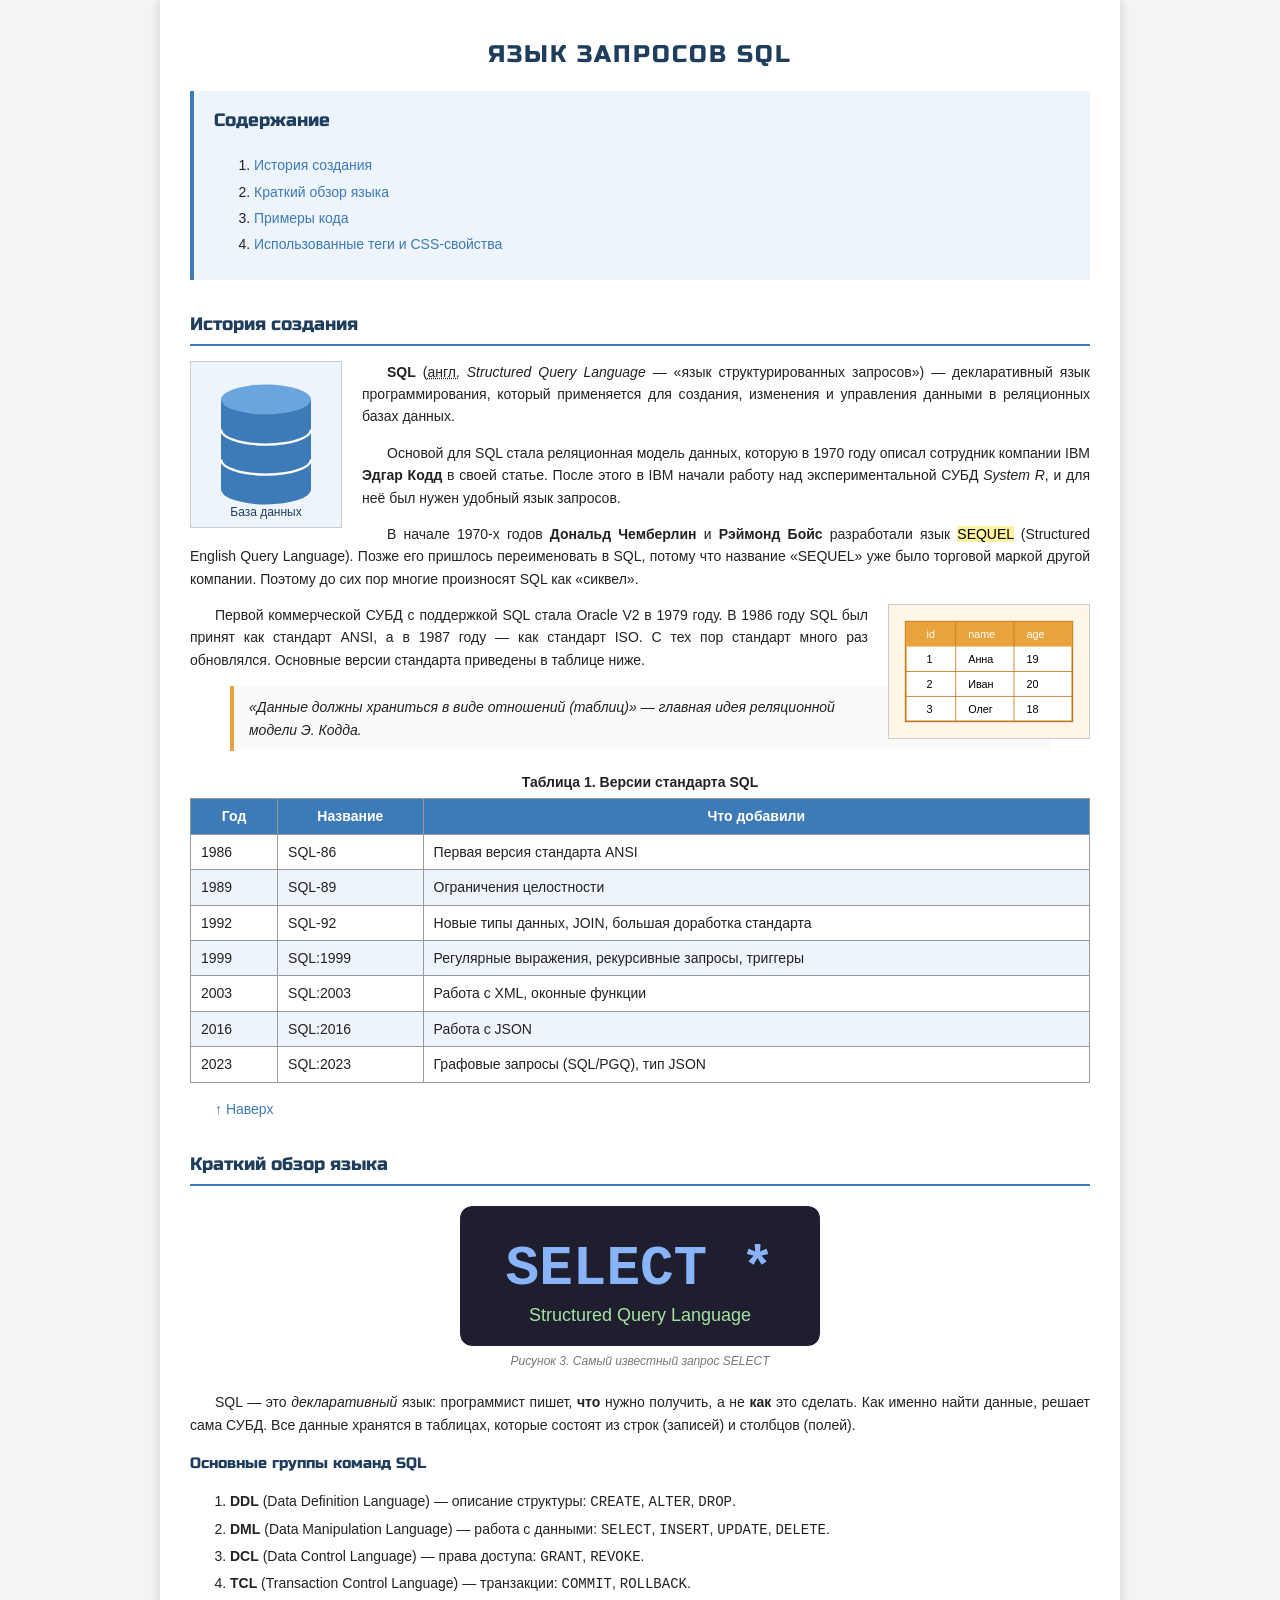
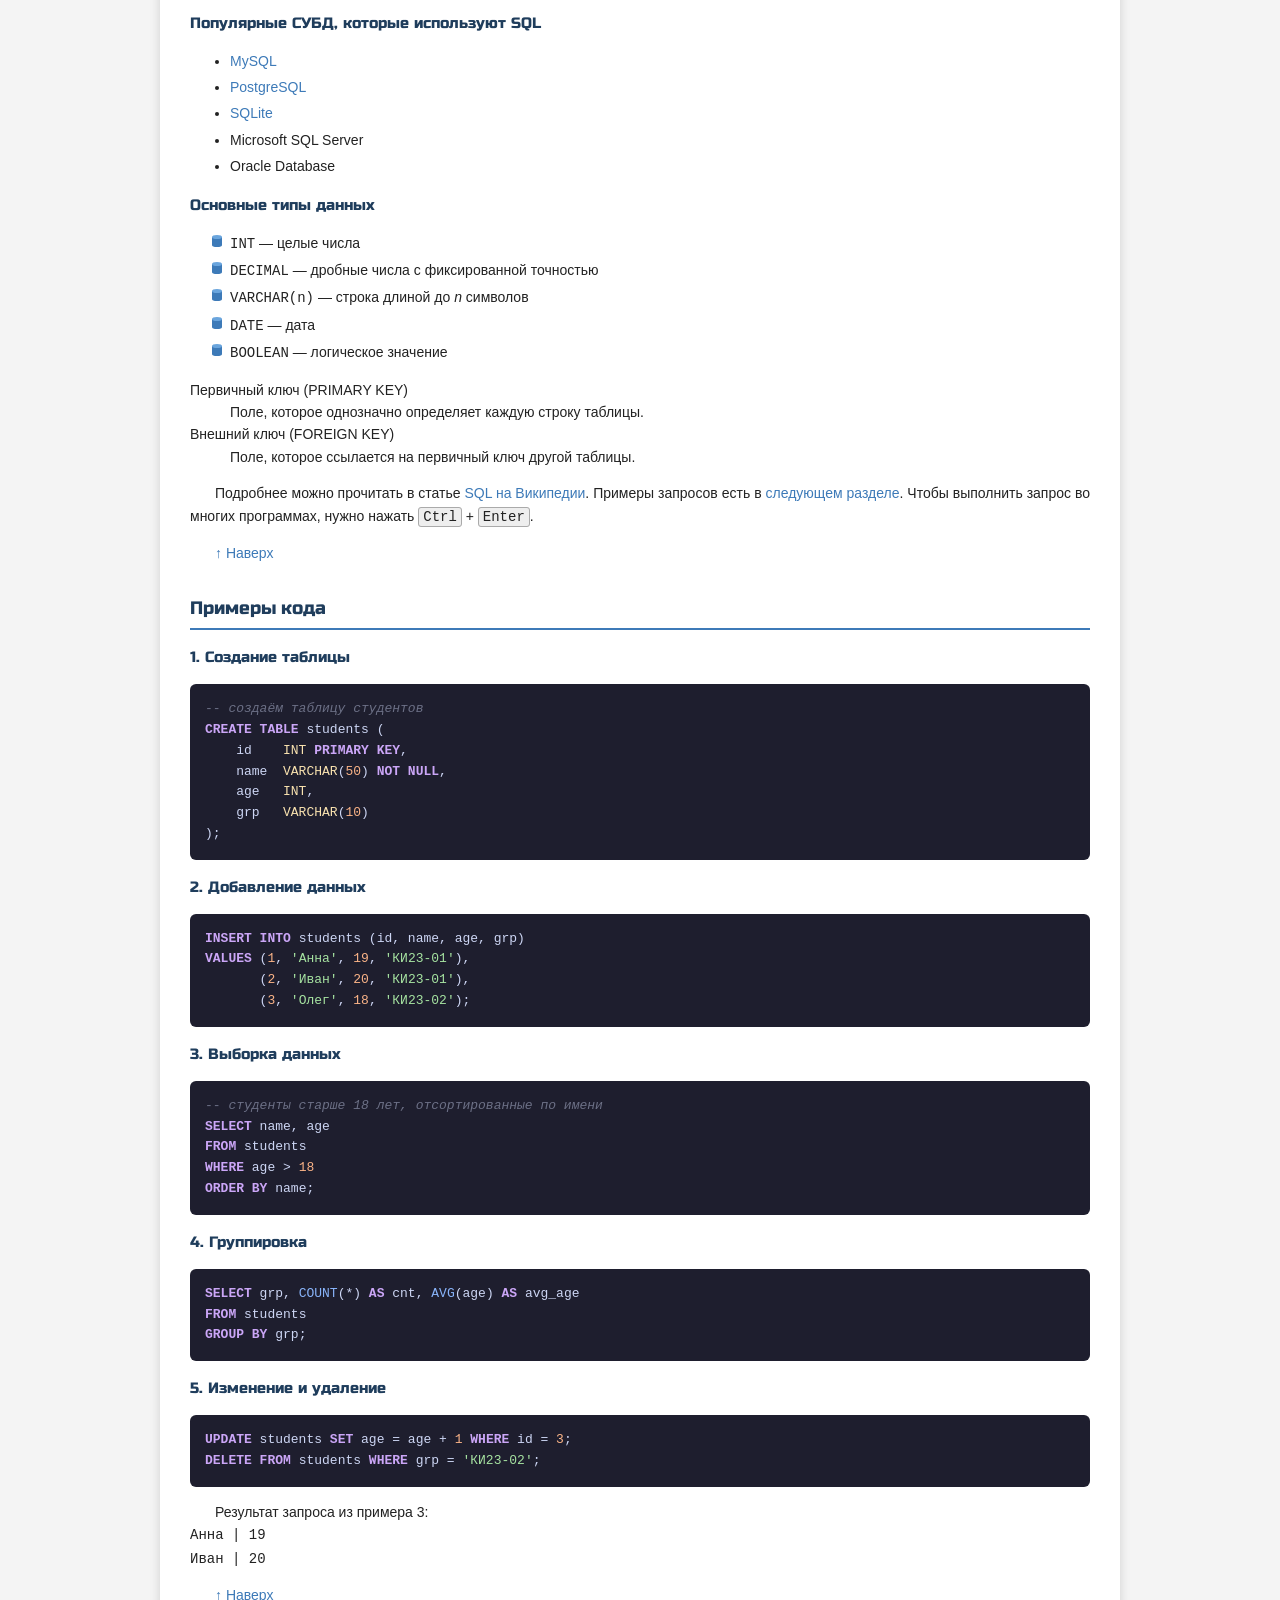
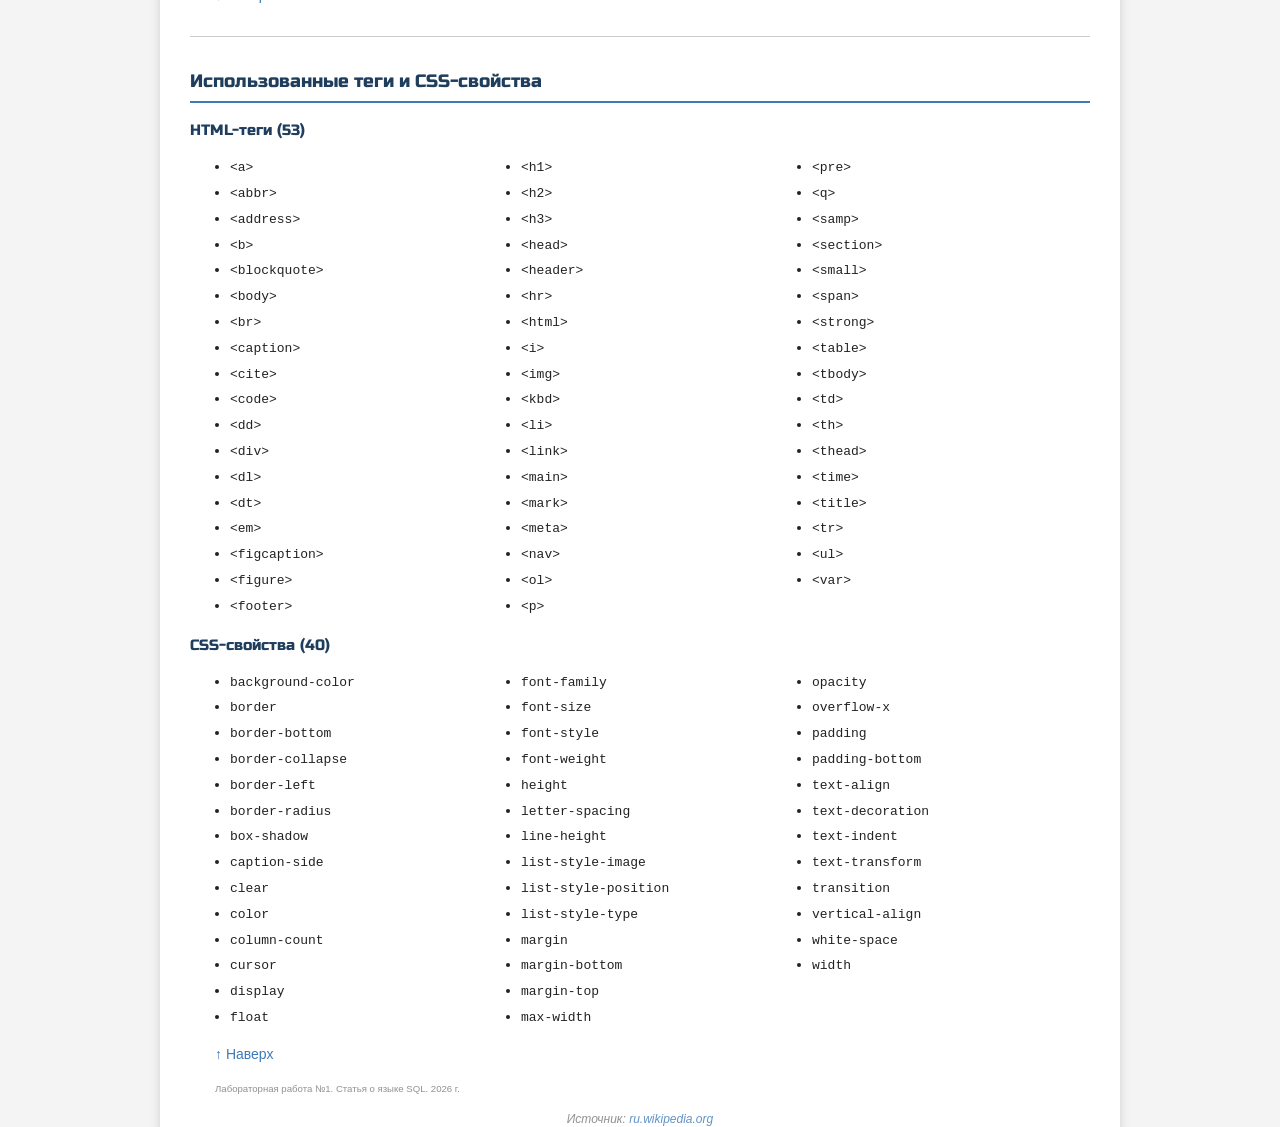
<file: Lab1/index.html>
<!DOCTYPE html>
<html lang="ru">
<head>
    <meta charset="UTF-8">
    <meta name="viewport" content="width=device-width, initial-scale=1.0">
    <title>Язык SQL</title>
    <link rel="stylesheet" href="css/normalize.css">
    <link rel="stylesheet" href="css/style.css">
</head>
<body>
<div class="wrapper">

    <header id="top">
        <h1>Язык запросов SQL</h1>
    </header>

    <nav>
        <h2>Содержание</h2>
        <ol>
            <li><a href="#history">История создания</a></li>
            <li><a href="#overview">Краткий обзор языка</a></li>
            <li><a href="#examples">Примеры кода</a></li>
            <li><a href="#used">Использованные теги и CSS-свойства</a></li>
        </ol>
    </nav>

    <main>
        <!-- Раздел 1 -->
        <section id="history">
            <h2>История создания</h2>

            <img class="img-left" src="img/database.svg" alt="База данных" width="150">

            <p>
                <strong>SQL</strong> (<abbr title="Structured Query Language">англ.</abbr>
                <em>Structured Query Language</em> — «язык структурированных запросов») —
                декларативный язык программирования, который применяется для создания,
                изменения и управления данными в реляционных базах данных.
            </p>
            <p>
                Основой для SQL стала реляционная модель данных, которую в
                <time datetime="1970">1970</time> году описал сотрудник компании IBM
                <b>Эдгар Кодд</b> в своей статье. После этого в IBM начали работу над
                экспериментальной СУБД <i>System R</i>, и для неё был нужен удобный язык запросов.
            </p>
            <p>
                В начале 1970-х годов <b>Дональд Чемберлин</b> и <b>Рэймонд Бойс</b> разработали
                язык <mark>SEQUEL</mark> (Structured English Query Language). Позже его пришлось
                переименовать в SQL, потому что название «SEQUEL» уже было торговой маркой
                другой компании. Поэтому до сих пор многие произносят SQL как «сиквел».
            </p>

            <img class="img-right" src="img/table.svg" alt="Таблица в базе данных" width="200">

            <p>
                Первой коммерческой СУБД с поддержкой SQL стала Oracle V2 в 1979 году.
                В <time datetime="1986">1986</time> году SQL был принят как стандарт
                ANSI, а в 1987 году — как стандарт ISO. С тех пор стандарт много раз
                обновлялся. Основные версии стандарта приведены в таблице ниже.
            </p>
            <blockquote>
                <q>Данные должны храниться в виде отношений (таблиц)</q> —
                <cite>главная идея реляционной модели Э. Кодда</cite>.
            </blockquote>

            <table>
                <caption>Таблица 1. Версии стандарта SQL</caption>
                <thead>
                    <tr>
                        <th>Год</th>
                        <th>Название</th>
                        <th>Что добавили</th>
                    </tr>
                </thead>
                <tbody>
                    <tr>
                        <td>1986</td>
                        <td>SQL-86</td>
                        <td>Первая версия стандарта ANSI</td>
                    </tr>
                    <tr>
                        <td>1989</td>
                        <td>SQL-89</td>
                        <td>Ограничения целостности</td>
                    </tr>
                    <tr>
                        <td>1992</td>
                        <td>SQL-92</td>
                        <td>Новые типы данных, JOIN, большая доработка стандарта</td>
                    </tr>
                    <tr>
                        <td>1999</td>
                        <td>SQL:1999</td>
                        <td>Регулярные выражения, рекурсивные запросы, триггеры</td>
                    </tr>
                    <tr>
                        <td>2003</td>
                        <td>SQL:2003</td>
                        <td>Работа с XML, оконные функции</td>
                    </tr>
                    <tr>
                        <td>2016</td>
                        <td>SQL:2016</td>
                        <td>Работа с JSON</td>
                    </tr>
                    <tr>
                        <td>2023</td>
                        <td>SQL:2023</td>
                        <td>Графовые запросы (SQL/PGQ), тип JSON</td>
                    </tr>
                </tbody>
            </table>
            <p><a href="#top">↑ Наверх</a></p>
        </section>

        <!-- Раздел 2 -->
        <section id="overview">
            <h2>Краткий обзор языка</h2>

            <figure class="img-center">
                <img src="img/sql-logo.svg" alt="Пример запроса SQL">
                <figcaption>Рисунок 3. Самый известный запрос SELECT</figcaption>
            </figure>

            <p>
                SQL — это <em>декларативный</em> язык: программист пишет, <strong>что</strong>
                нужно получить, а не <strong>как</strong> это сделать. Как именно найти данные,
                решает сама СУБД. Все данные хранятся в таблицах, которые состоят
                из строк (записей) и столбцов (полей).
            </p>

            <h3>Основные группы команд SQL</h3>
            <ol>
                <li><b>DDL</b> (Data Definition Language) — описание структуры: <code>CREATE</code>, <code>ALTER</code>, <code>DROP</code>.</li>
                <li><b>DML</b> (Data Manipulation Language) — работа с данными: <code>SELECT</code>, <code>INSERT</code>, <code>UPDATE</code>, <code>DELETE</code>.</li>
                <li><b>DCL</b> (Data Control Language) — права доступа: <code>GRANT</code>, <code>REVOKE</code>.</li>
                <li><b>TCL</b> (Transaction Control Language) — транзакции: <code>COMMIT</code>, <code>ROLLBACK</code>.</li>
            </ol>

            <h3>Популярные СУБД, которые используют SQL</h3>
            <ul class="standard">
                <li><a href="https://www.mysql.com/" target="_blank">MySQL</a></li>
                <li><a href="https://www.postgresql.org/" target="_blank">PostgreSQL</a></li>
                <li><a href="https://www.sqlite.org/" target="_blank">SQLite</a></li>
                <li>Microsoft SQL Server</li>
                <li>Oracle Database</li>
            </ul>

            <h3>Основные типы данных</h3>
            <ul class="custom">
                <li><code>INT</code> — целые числа</li>
                <li><code>DECIMAL</code> — дробные числа с фиксированной точностью</li>
                <li><code>VARCHAR(n)</code> — строка длиной до <var>n</var> символов</li>
                <li><code>DATE</code> — дата</li>
                <li><code>BOOLEAN</code> — логическое значение</li>
            </ul>

            <dl>
                <dt>Первичный ключ (PRIMARY KEY)</dt>
                <dd>Поле, которое однозначно определяет каждую строку таблицы.</dd>
                <dt>Внешний ключ (FOREIGN KEY)</dt>
                <dd>Поле, которое ссылается на первичный ключ другой таблицы.</dd>
            </dl>

            <p>
                Подробнее можно прочитать в статье
                <a href="https://ru.wikipedia.org/wiki/SQL" target="_blank">SQL на Википедии</a>.
                Примеры запросов есть в <a href="#examples">следующем разделе</a>.
                Чтобы выполнить запрос во многих программах, нужно нажать
                <kbd>Ctrl</kbd> + <kbd>Enter</kbd>.
            </p>
            <p><a href="#top">↑ Наверх</a></p>
        </section>

        <!-- Раздел 3 -->
        <section id="examples">
            <h2>Примеры кода</h2>

            <h3>1. Создание таблицы</h3>
<pre><code><span class="com">-- создаём таблицу студентов</span>
<span class="kw">CREATE TABLE</span> students (
    id    <span class="type">INT</span> <span class="kw">PRIMARY KEY</span>,
    name  <span class="type">VARCHAR</span>(<span class="num">50</span>) <span class="kw">NOT NULL</span>,
    age   <span class="type">INT</span>,
    grp   <span class="type">VARCHAR</span>(<span class="num">10</span>)
);</code></pre>

            <h3>2. Добавление данных</h3>
<pre><code><span class="kw">INSERT INTO</span> students (id, name, age, grp)
<span class="kw">VALUES</span> (<span class="num">1</span>, <span class="str">'Анна'</span>, <span class="num">19</span>, <span class="str">'КИ23-01'</span>),
       (<span class="num">2</span>, <span class="str">'Иван'</span>, <span class="num">20</span>, <span class="str">'КИ23-01'</span>),
       (<span class="num">3</span>, <span class="str">'Олег'</span>, <span class="num">18</span>, <span class="str">'КИ23-02'</span>);</code></pre>

            <h3>3. Выборка данных</h3>
<pre><code><span class="com">-- студенты старше 18 лет, отсортированные по имени</span>
<span class="kw">SELECT</span> name, age
<span class="kw">FROM</span> students
<span class="kw">WHERE</span> age &gt; <span class="num">18</span>
<span class="kw">ORDER BY</span> name;</code></pre>

            <h3>4. Группировка</h3>
<pre><code><span class="kw">SELECT</span> grp, <span class="fn">COUNT</span>(*) <span class="kw">AS</span> cnt, <span class="fn">AVG</span>(age) <span class="kw">AS</span> avg_age
<span class="kw">FROM</span> students
<span class="kw">GROUP BY</span> grp;</code></pre>

            <h3>5. Изменение и удаление</h3>
<pre><code><span class="kw">UPDATE</span> students <span class="kw">SET</span> age = age + <span class="num">1</span> <span class="kw">WHERE</span> id = <span class="num">3</span>;
<span class="kw">DELETE FROM</span> students <span class="kw">WHERE</span> grp = <span class="str">'КИ23-02'</span>;</code></pre>

            <p>
                Результат запроса из примера 3:<br>
                <samp>Анна | 19</samp><br>
                <samp>Иван | 20</samp>
            </p>
            <p><a href="#top">↑ Наверх</a></p>
        </section>

        <hr>

        <!-- Список использованных тегов и свойств -->
        <section id="used">
            <h2>Использованные теги и CSS-свойства</h2>
            <h3>HTML-теги (53)</h3>
            <ul class="used">
                <li><code>&lt;a&gt;</code></li>
                <li><code>&lt;abbr&gt;</code></li>
                <li><code>&lt;address&gt;</code></li>
                <li><code>&lt;b&gt;</code></li>
                <li><code>&lt;blockquote&gt;</code></li>
                <li><code>&lt;body&gt;</code></li>
                <li><code>&lt;br&gt;</code></li>
                <li><code>&lt;caption&gt;</code></li>
                <li><code>&lt;cite&gt;</code></li>
                <li><code>&lt;code&gt;</code></li>
                <li><code>&lt;dd&gt;</code></li>
                <li><code>&lt;div&gt;</code></li>
                <li><code>&lt;dl&gt;</code></li>
                <li><code>&lt;dt&gt;</code></li>
                <li><code>&lt;em&gt;</code></li>
                <li><code>&lt;figcaption&gt;</code></li>
                <li><code>&lt;figure&gt;</code></li>
                <li><code>&lt;footer&gt;</code></li>
                <li><code>&lt;h1&gt;</code></li>
                <li><code>&lt;h2&gt;</code></li>
                <li><code>&lt;h3&gt;</code></li>
                <li><code>&lt;head&gt;</code></li>
                <li><code>&lt;header&gt;</code></li>
                <li><code>&lt;hr&gt;</code></li>
                <li><code>&lt;html&gt;</code></li>
                <li><code>&lt;i&gt;</code></li>
                <li><code>&lt;img&gt;</code></li>
                <li><code>&lt;kbd&gt;</code></li>
                <li><code>&lt;li&gt;</code></li>
                <li><code>&lt;link&gt;</code></li>
                <li><code>&lt;main&gt;</code></li>
                <li><code>&lt;mark&gt;</code></li>
                <li><code>&lt;meta&gt;</code></li>
                <li><code>&lt;nav&gt;</code></li>
                <li><code>&lt;ol&gt;</code></li>
                <li><code>&lt;p&gt;</code></li>
                <li><code>&lt;pre&gt;</code></li>
                <li><code>&lt;q&gt;</code></li>
                <li><code>&lt;samp&gt;</code></li>
                <li><code>&lt;section&gt;</code></li>
                <li><code>&lt;small&gt;</code></li>
                <li><code>&lt;span&gt;</code></li>
                <li><code>&lt;strong&gt;</code></li>
                <li><code>&lt;table&gt;</code></li>
                <li><code>&lt;tbody&gt;</code></li>
                <li><code>&lt;td&gt;</code></li>
                <li><code>&lt;th&gt;</code></li>
                <li><code>&lt;thead&gt;</code></li>
                <li><code>&lt;time&gt;</code></li>
                <li><code>&lt;title&gt;</code></li>
                <li><code>&lt;tr&gt;</code></li>
                <li><code>&lt;ul&gt;</code></li>
                <li><code>&lt;var&gt;</code></li>
            </ul>
            <h3>CSS-свойства (40)</h3>
            <ul class="used">
                <li><code>background-color</code></li>
                <li><code>border</code></li>
                <li><code>border-bottom</code></li>
                <li><code>border-collapse</code></li>
                <li><code>border-left</code></li>
                <li><code>border-radius</code></li>
                <li><code>box-shadow</code></li>
                <li><code>caption-side</code></li>
                <li><code>clear</code></li>
                <li><code>color</code></li>
                <li><code>column-count</code></li>
                <li><code>cursor</code></li>
                <li><code>display</code></li>
                <li><code>float</code></li>
                <li><code>font-family</code></li>
                <li><code>font-size</code></li>
                <li><code>font-style</code></li>
                <li><code>font-weight</code></li>
                <li><code>height</code></li>
                <li><code>letter-spacing</code></li>
                <li><code>line-height</code></li>
                <li><code>list-style-image</code></li>
                <li><code>list-style-position</code></li>
                <li><code>list-style-type</code></li>
                <li><code>margin</code></li>
                <li><code>margin-bottom</code></li>
                <li><code>margin-top</code></li>
                <li><code>max-width</code></li>
                <li><code>opacity</code></li>
                <li><code>overflow-x</code></li>
                <li><code>padding</code></li>
                <li><code>padding-bottom</code></li>
                <li><code>text-align</code></li>
                <li><code>text-decoration</code></li>
                <li><code>text-indent</code></li>
                <li><code>text-transform</code></li>
                <li><code>transition</code></li>
                <li><code>vertical-align</code></li>
                <li><code>white-space</code></li>
                <li><code>width</code></li>
            </ul>
            <p><a href="#top">↑ Наверх</a></p>
        </section>
    </main>

    <footer>
        <p><small>Лабораторная работа №1. Статья о языке SQL. 2026 г.</small></p>
        <address>Источник: <a href="https://ru.wikipedia.org/wiki/SQL" target="_blank">ru.wikipedia.org</a></address>
    </footer>

</div>
</body>
</html>
</file>
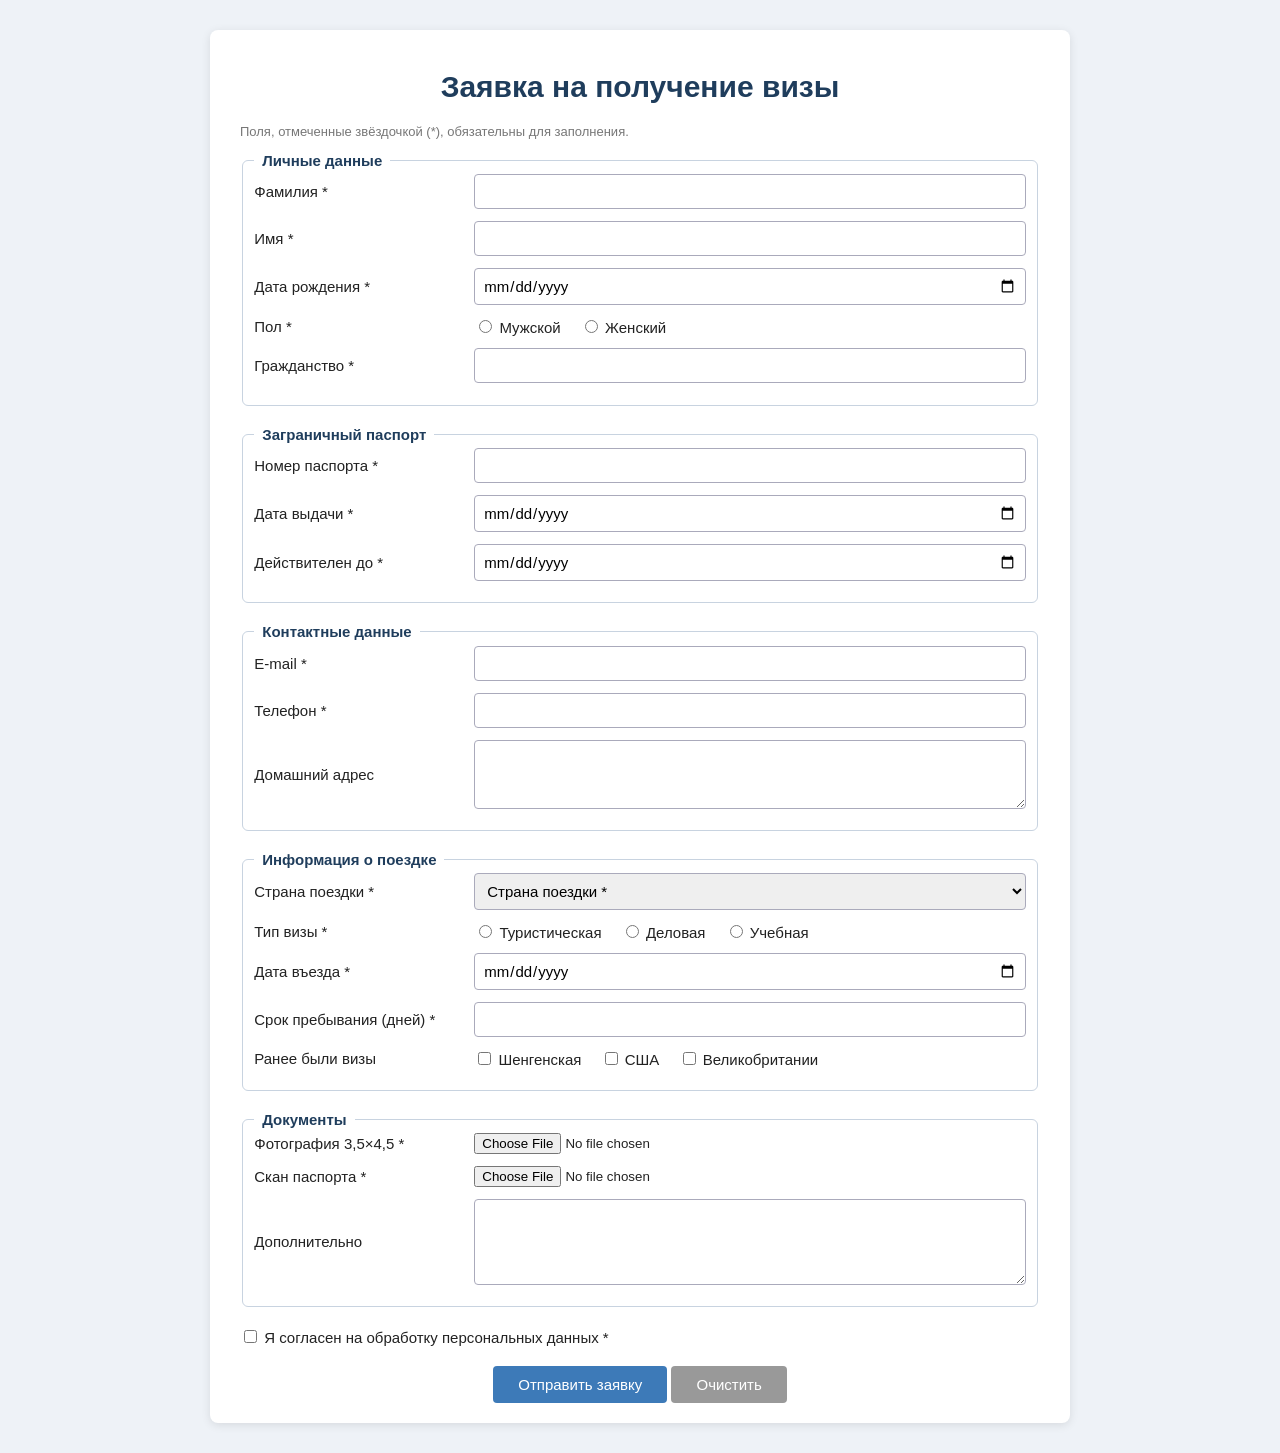
<file: Lab3/index.html>
<!DOCTYPE html>
<html lang="ru">
<head>
    <meta charset="UTF-8">
    <meta name="viewport" content="width=device-width, initial-scale=1.0">
    <title>Заявка на получение визы</title>
    <link rel="stylesheet" href="style.css">
</head>
<body>
<div class="wrapper">
    <h1>Заявка на получение визы</h1>
    <p class="hint">Поля, отмеченные звёздочкой (*), обязательны для заполнения.</p>

    <form action="#" method="post" enctype="multipart/form-data">

        <!-- 1. Личные данные -->
        <fieldset>
            <legend>Личные данные</legend>

            <div class="row">
                <label for="surname">Фамилия *</label>
                <input type="text" id="surname" name="surname" placeholder="Фамилия *" required>
            </div>

            <div class="row">
                <label for="name">Имя *</label>
                <input type="text" id="name" name="name" placeholder="Имя *" required>
            </div>

            <div class="row">
                <label for="birthday" class="always">Дата рождения *</label>
                <input type="date" id="birthday" name="birthday" required>
            </div>

            <div class="row">
                <span class="caption">Пол *</span>
                <div class="options">
                    <label><input type="radio" name="gender" value="m" required> Мужской</label>
                    <label><input type="radio" name="gender" value="f"> Женский</label>
                </div>
            </div>

            <div class="row">
                <label for="citizenship">Гражданство *</label>
                <input type="text" id="citizenship" name="citizenship" list="countries" placeholder="Гражданство *" required>
                <datalist id="countries">
                    <option value="Россия">
                    <option value="Беларусь">
                    <option value="Казахстан">
                    <option value="Узбекистан">
                    <option value="Кыргызстан">
                </datalist>
            </div>
        </fieldset>

        <!-- 2. Паспорт -->
        <fieldset>
            <legend>Заграничный паспорт</legend>

            <div class="row">
                <label for="passport">Номер паспорта *</label>
                <input type="text" id="passport" name="passport" placeholder="Номер паспорта * (например, 75 1234567)" pattern="[0-9]{2} [0-9]{7}" required>
            </div>

            <div class="row">
                <label for="issued" class="always">Дата выдачи *</label>
                <input type="date" id="issued" name="issued" required>
            </div>

            <div class="row">
                <label for="expires" class="always">Действителен до *</label>
                <input type="date" id="expires" name="expires" required>
            </div>
        </fieldset>

        <!-- 3. Контакты -->
        <fieldset>
            <legend>Контактные данные</legend>

            <div class="row">
                <label for="email">E-mail *</label>
                <input type="email" id="email" name="email" placeholder="E-mail *" required>
            </div>

            <div class="row">
                <label for="phone">Телефон *</label>
                <input type="tel" id="phone" name="phone" placeholder="Телефон * (+7 900 000-00-00)" required>
            </div>

            <div class="row">
                <label for="address">Домашний адрес</label>
                <textarea id="address" name="address" rows="3" placeholder="Домашний адрес"></textarea>
            </div>
        </fieldset>

        <!-- 4. Поездка -->
        <fieldset>
            <legend>Информация о поездке</legend>

            <div class="row">
                <label for="country">Страна поездки *</label>
                <select id="country" name="country" required>
                    <option value="" disabled selected>Страна поездки *</option>
                    <optgroup label="Европа">
                        <option value="fr">Франция</option>
                        <option value="it">Италия</option>
                        <option value="es">Испания</option>
                    </optgroup>
                    <optgroup label="Азия">
                        <option value="cn">Китай</option>
                        <option value="jp">Япония</option>
                    </optgroup>
                    <optgroup label="Америка">
                        <option value="us">США</option>
                        <option value="ca">Канада</option>
                    </optgroup>
                </select>
            </div>

            <div class="row">
                <span class="caption">Тип визы *</span>
                <div class="options">
                    <label><input type="radio" name="visa" value="tourist" required> Туристическая</label>
                    <label><input type="radio" name="visa" value="business"> Деловая</label>
                    <label><input type="radio" name="visa" value="study"> Учебная</label>
                </div>
            </div>

            <div class="row">
                <label for="date-in" class="always">Дата въезда *</label>
                <input type="date" id="date-in" name="date_in" required>
            </div>

            <div class="row">
                <label for="days">Срок пребывания (дней) *</label>
                <input type="number" id="days" name="days" min="1" max="90" placeholder="Срок пребывания, дней * (1–90)" required>
            </div>

            <div class="row">
                <span class="caption">Ранее были визы</span>
                <div class="options">
                    <label><input type="checkbox" name="before[]" value="schengen"> Шенгенская</label>
                    <label><input type="checkbox" name="before[]" value="usa"> США</label>
                    <label><input type="checkbox" name="before[]" value="uk"> Великобритании</label>
                </div>
            </div>
        </fieldset>

        <!-- 5. Документы -->
        <fieldset>
            <legend>Документы</legend>

            <div class="row">
                <label for="photo" class="always">Фотография 3,5×4,5 *</label>
                <input type="file" id="photo" name="photo" accept="image/*" required>
            </div>

            <div class="row">
                <label for="scan" class="always">Скан паспорта *</label>
                <input type="file" id="scan" name="scan" accept=".pdf,image/*" required>
            </div>

            <div class="row">
                <label for="comment">Дополнительно</label>
                <textarea id="comment" name="comment" rows="4" placeholder="Дополнительная информация"></textarea>
            </div>
        </fieldset>

        <div class="agree">
            <label><input type="checkbox" name="agree" required> Я согласен на обработку персональных данных *</label>
        </div>

        <div class="buttons">
            <button type="submit">Отправить заявку</button>
            <button type="reset" class="reset">Очистить</button>
        </div>
    </form>
</div>
</body>
</html>
</file>
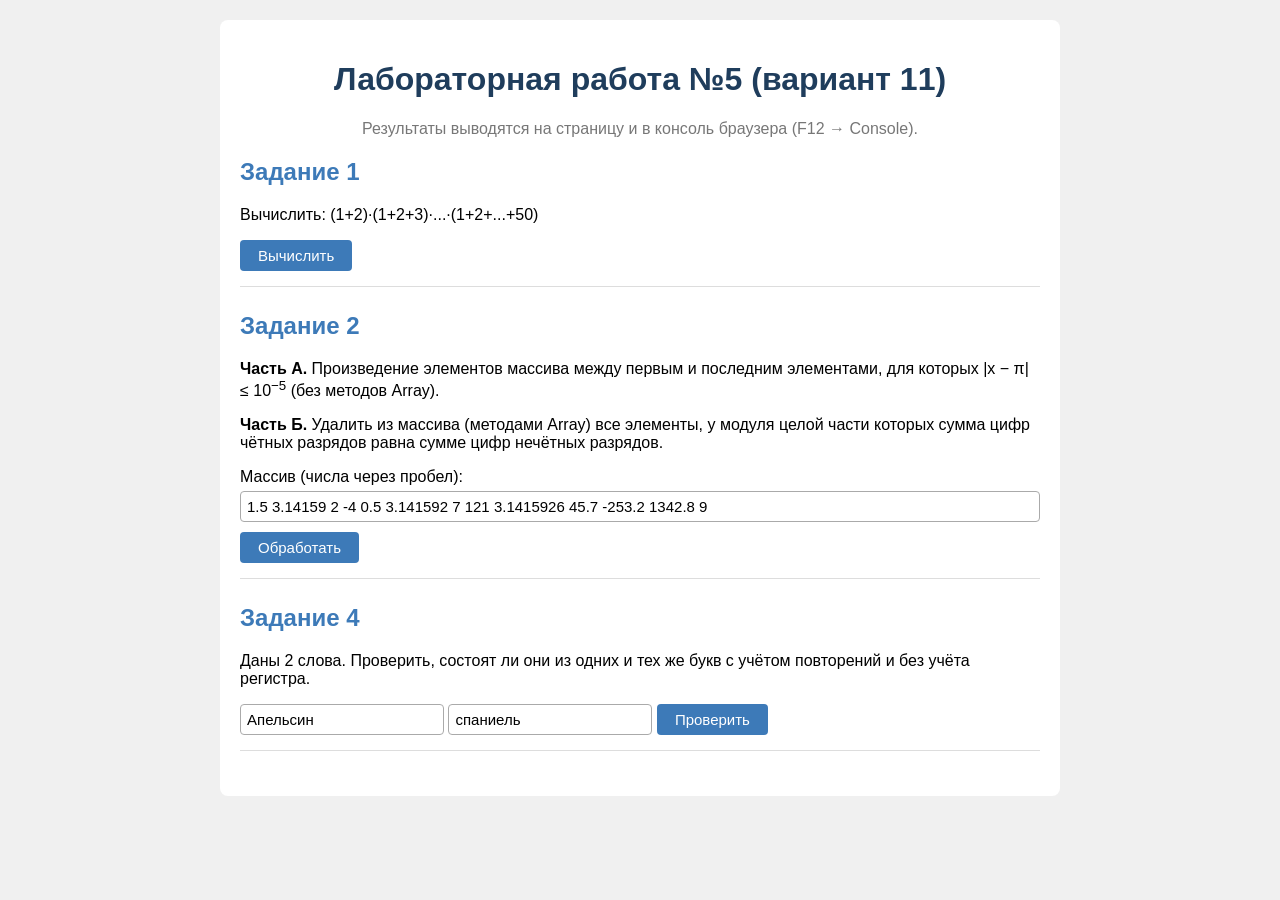
<file: Lab5/index.html>
<!DOCTYPE html>
<html lang="ru">
<head>
    <meta charset="UTF-8">
    <meta name="viewport" content="width=device-width, initial-scale=1.0">
    <title>Лабораторная 5. JavaScript</title>
    <link rel="stylesheet" href="style.css">
</head>
<body>
<div class="wrapper">
    <h1>Лабораторная работа №5 (вариант 11)</h1>
    <p class="hint">Результаты выводятся на страницу и в консоль браузера (F12 → Console).</p>

    <!-- Задание 1 -->
    <section>
        <h2>Задание 1</h2>
        <p>Вычислить: (1+2)·(1+2+3)·...·(1+2+...+50)</p>
        <button id="btn1">Вычислить</button>
        <div class="result" id="result1"></div>
    </section>

    <!-- Задание 2 -->
    <section>
        <h2>Задание 2</h2>
        <p><b>Часть А.</b> Произведение элементов массива между первым и последним элементами,
            для которых |x − π| ≤ 10<sup>−5</sup> (без методов Array).</p>
        <p><b>Часть Б.</b> Удалить из массива (методами Array) все элементы, у модуля целой части которых
            сумма цифр чётных разрядов равна сумме цифр нечётных разрядов.</p>
        <label for="array">Массив (числа через пробел):</label>
        <input type="text" id="array" value="1.5 3.14159 2 -4 0.5 3.141592 7 121 3.1415926 45.7 -253.2 1342.8 9">
        <button id="btn2">Обработать</button>
        <div class="result" id="result2"></div>
    </section>

    <!-- Задание 4 -->
    <section>
        <h2>Задание 4</h2>
        <p>Даны 2 слова. Проверить, состоят ли они из одних и тех же букв с учётом повторений и без учёта регистра.</p>
        <input type="text" id="word1" value="Апельсин">
        <input type="text" id="word2" value="спаниель">
        <button id="btn4">Проверить</button>
        <div class="result" id="result4"></div>
    </section>
</div>

<script src="script.js"></script>
</body>
</html>
</file>
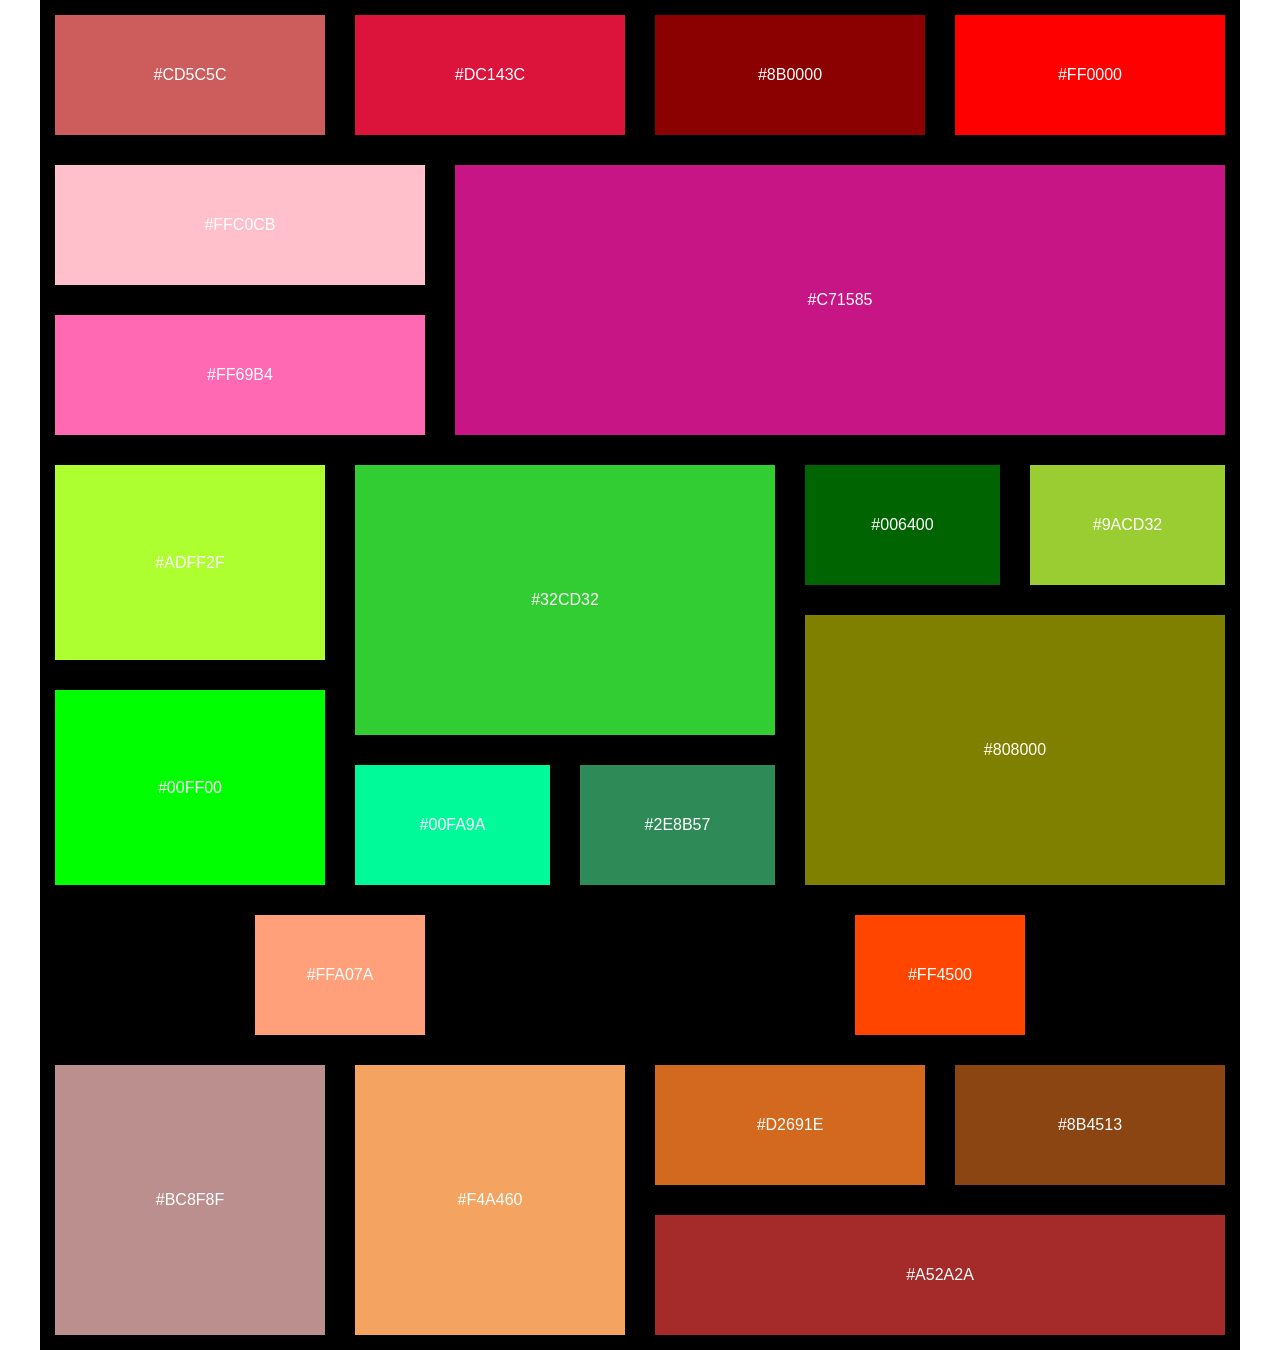
<file: Lab2/task2/index.html>
<!DOCTYPE html>
<html lang="ru">
<head>
    <meta charset="UTF-8">
    <meta name="viewport" content="width=device-width, initial-scale=1.0">
    <title>Лабораторная 2. Задание 2 (вариант 23)</title>
    <link rel="stylesheet" href="style.css">
</head>
<body>
<div class="container">

    <!-- Блок 1 -->
    <div class="block1">
        <div class="box b10">#CD5C5C</div>
        <div class="box b11">#DC143C</div>
        <div class="box b12">#8B0000</div>
        <div class="box b13">#FF0000</div>
    </div>

    <!-- Блок 2 -->
    <div class="block2">
        <div class="block2-left">
            <div class="box b20">#FFC0CB</div>
            <div class="box b21">#FF69B4</div>
        </div>
        <div class="box b22">#C71585</div>
    </div>

    <!-- Блок 3 -->
    <div class="block3">
        <div class="block3-left">
            <div class="box b30">#ADFF2F</div>
            <div class="box b31">#00FF00</div>
        </div>
        <div class="block3-right">
            <div class="box b32">#32CD32</div>
            <div class="pair pair1">
                <div class="box b33">#00FA9A</div>
                <div class="box b34">#2E8B57</div>
            </div>
            <div class="pair pair2">
                <div class="box b35">#006400</div>
                <div class="box b36">#9ACD32</div>
            </div>
            <div class="box b37">#808000</div>
        </div>
    </div>

    <!-- Блок 4 -->
    <div class="block4">
        <div class="box b50">#FFA07A</div>
        <div class="box b51">#FF4500</div>
    </div>

    <!-- Блок 5 -->
    <div class="block5">
        <div class="box b60">#BC8F8F</div>
        <div class="box b61">#F4A460</div>
        <div class="block5-mid">
            <div class="box b62">#D2691E</div>
            <div class="box b63">#8B4513</div>
        </div>
        <div class="box b64">#A52A2A</div>
    </div>

</div>
</body>
</html>
</file>
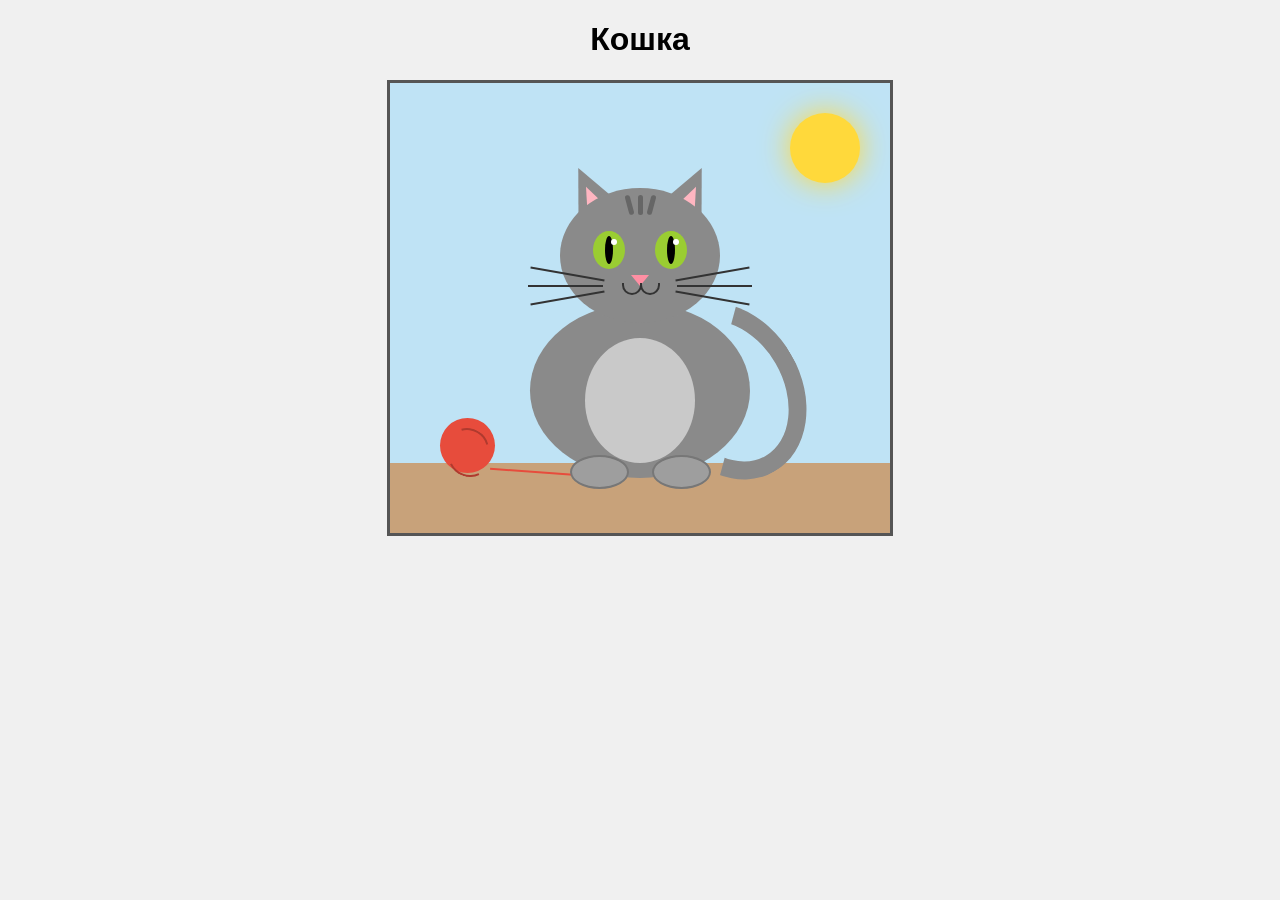
<file: Lab4/task1/index.html>
<!DOCTYPE html>
<html lang="ru">
<head>
    <meta charset="UTF-8">
    <title>Лабораторная 4. Задание 1. Кошка</title>
    <link rel="stylesheet" href="style.css">
</head>
<body>
    <h1>Кошка</h1>

    <div class="scene">
        <!-- фон -->
        <div class="sun"></div>
        <div class="floor"></div>

        <!-- клубок ниток -->
        <div class="ball"></div>
        <div class="ball-line ball-line1"></div>
        <div class="ball-line ball-line2"></div>
        <div class="thread"></div>

        <!-- хвост -->
        <div class="tail"></div>

        <!-- туловище -->
        <div class="body"></div>
        <div class="belly"></div>
        <div class="paw paw-left"></div>
        <div class="paw paw-right"></div>

        <!-- уши -->
        <div class="ear ear-left"></div>
        <div class="ear ear-right"></div>
        <div class="ear-inner ear-inner-left"></div>
        <div class="ear-inner ear-inner-right"></div>

        <!-- голова -->
        <div class="head"></div>
        <div class="stripe stripe1"></div>
        <div class="stripe stripe2"></div>
        <div class="stripe stripe3"></div>

        <!-- глаза -->
        <div class="eye eye-left"><div class="pupil"></div><div class="glint"></div></div>
        <div class="eye eye-right"><div class="pupil"></div><div class="glint"></div></div>

        <!-- нос и рот -->
        <div class="nose"></div>
        <div class="mouth mouth-left"></div>
        <div class="mouth mouth-right"></div>

        <!-- усы -->
        <div class="whisker w1"></div>
        <div class="whisker w2"></div>
        <div class="whisker w3"></div>
        <div class="whisker w4"></div>
        <div class="whisker w5"></div>
        <div class="whisker w6"></div>
    </div>
</body>
</html>
</file>
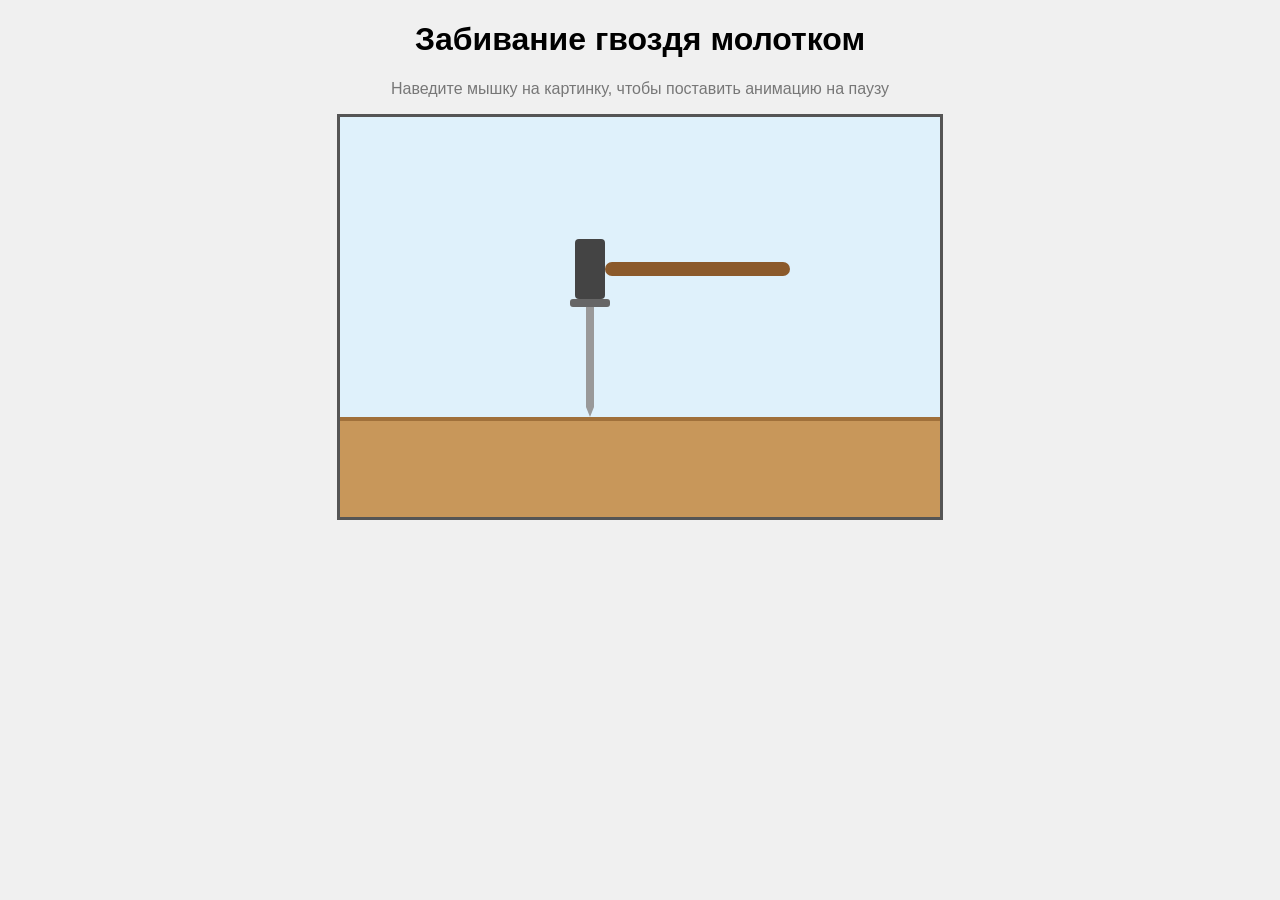
<file: Lab4/task2/index.html>
<!DOCTYPE html>
<html lang="ru">
<head>
    <meta charset="UTF-8">
    <title>Лабораторная 4. Задание 2. Забивание гвоздя</title>
    <link rel="stylesheet" href="style.css">
</head>
<body>
    <h1>Забивание гвоздя молотком</h1>
    <p class="hint">Наведите мышку на картинку, чтобы поставить анимацию на паузу</p>

    <div class="scene">
        <!-- гвоздь -->
        <div class="nail">
            <div class="nail-head"></div>
            <div class="nail-body"></div>
            <div class="nail-tip"></div>
        </div>

        <!-- доска (закрывает ту часть гвоздя, которая вошла в дерево) -->
        <div class="board"></div>

        <!-- молоток -->
        <div class="hammer">
            <div class="hammer-head"></div>
            <div class="handle"></div>
        </div>

        <!-- надпись при ударе -->
        <div class="bang">Тук!</div>
    </div>
</body>
</html>
</file>
<file: Lab1/css/style.css>
/* Подключаем нестандартный шрифт из локального файла */
@font-face {
    font-family: "Russo One";
    src: url("../fonts/RussoOne-Regular.ttf") format("truetype");
}

/* Общие настройки страницы */
body {
    font-family: Arial, Helvetica, sans-serif;
    font-size: 14px;
    line-height: 1.6;
    color: #222222;
    background-color: #f4f4f4;
}

.wrapper {
    max-width: 900px;
    margin: 0 auto;
    padding: 20px 30px;
    background-color: #ffffff;
    box-shadow: 0 0 10px rgba(0, 0, 0, 0.15);
}

/* Заголовки */
h1, h2, h3 {
    font-family: "Russo One", Arial, sans-serif;
    font-weight: normal;
    color: #1f3d5c;
}

h1 {
    font-size: 24px;
    text-align: center;
    text-transform: uppercase;
    letter-spacing: 2px;
}

h2 {
    font-size: 18px;
    margin-top: 30px;
    padding-bottom: 5px;
    border-bottom: 2px solid #3d7ab8;
    clear: both;
}

h3 {
    font-size: 15px;
}

p {
    text-indent: 25px;
    text-align: justify;
}

/* Ссылки */
a {
    color: #3d7ab8;
    text-decoration: none;
    transition: color 0.3s;
}

a:hover {
    color: #c0392b;
    text-decoration: underline;
}

/* Содержание */
nav {
    padding: 10px 20px;
    background-color: #eef4fb;
    border-left: 4px solid #3d7ab8;
}

nav h2 {
    margin-top: 5px;
    border-bottom: none;
}

/* Картинки с разным выравниванием */
.img-left {
    float: left;
    margin: 0 20px 10px 0;
    border: 1px solid #cccccc;
}

.img-right {
    float: right;
    margin: 0 0 10px 20px;
    border: 1px solid #cccccc;
}

figure.img-center {
    display: block;
    margin: 20px auto;
    text-align: center;
    clear: both;
}

figure.img-center img {
    border-radius: 12px;
    width: 360px;
    max-width: 100%;
    height: auto;
}

figcaption {
    font-style: italic;
    font-size: 12px;
    color: #777777;
}

/* Списки */
ol {
    list-style-type: decimal;
}

ul.standard {
    list-style-type: disc;
}

ul.custom {
    list-style-image: url("../img/marker.svg");
    list-style-position: outside;
}

li {
    margin-bottom: 4px;
}

/* Таблица */
table {
    width: 100%;
    border-collapse: collapse;
    margin: 15px 0;
}

caption {
    caption-side: top;
    font-weight: bold;
    padding: 5px;
}

th, td {
    border: 1px solid #999999;
    padding: 6px 10px;
    vertical-align: top;
}

th {
    background-color: #3d7ab8;
    color: #ffffff;
}

tbody tr:nth-child(even) {
    background-color: #eef4fb;
}

tbody tr:hover {
    background-color: #fdf6e9;
    cursor: pointer;
}

/* Цитата */
blockquote {
    margin: 15px 40px;
    padding: 10px 15px;
    background-color: #fafafa;
    border-left: 4px solid #e8a33d;
    font-style: italic;
}

mark {
    background-color: #fff3a0;
}

abbr {
    border-bottom: 1px dotted #555555;
    cursor: help;
}

kbd {
    padding: 1px 4px;
    border: 1px solid #aaaaaa;
    border-radius: 3px;
    background-color: #eeeeee;
    font-family: "Courier New", monospace;
}

/* Подсветка кода (как тёмная тема в редакторе) */
pre {
    padding: 15px;
    background-color: #1e1e2e;
    color: #cdd6f4;
    border-radius: 6px;
    overflow-x: auto;
    white-space: pre;
    font-size: 13px;
}

pre code {
    font-family: Consolas, "Courier New", monospace;
}

.kw   { color: #cba6f7; font-weight: bold; } /* ключевые слова */
.fn   { color: #89b4fa; }                    /* функции */
.str  { color: #a6e3a1; }                    /* строки */
.num  { color: #fab387; }                    /* числа */
.com  { color: #6c7086; font-style: italic; } /* комментарии */
.type { color: #f9e2af; }                    /* типы данных */

/* Список тегов и свойств в конце */
.used {
    column-count: 3;
    font-size: 13px;
}

hr {
    height: 1px;
    border: none;
    background-color: #cccccc;
    margin: 30px 0;
}

footer {
    font-size: 12px;
    text-align: center;
    color: #777777;
    opacity: 0.8;
}

.clearfix {
    clear: both;
}
</file>
<file: Lab3/style.css>
/* ===== Общие стили ===== */
body {
    margin: 0;
    font-family: Arial, sans-serif;
    font-size: 15px;
    background-color: #eef2f7;
    color: #222;
}

.wrapper {
    max-width: 800px;
    margin: 30px auto;
    padding: 20px 30px;
    background-color: #fff;
    border-radius: 8px;
    box-shadow: 0 2px 10px rgba(0, 0, 0, 0.1);
}

h1 {
    text-align: center;
    color: #1f3d5c;
}

.hint {
    color: #777;
    font-size: 13px;
}

fieldset {
    margin-bottom: 20px;
    border: 1px solid #c8d3e0;
    border-radius: 6px;
}

legend {
    padding: 0 8px;
    font-weight: bold;
    color: #1f3d5c;
}

/* ===== Десктоп: подпись слева, поле справа ===== */
.row {
    display: flex;
    align-items: center;
    margin-bottom: 12px;
}

.row > label,
.caption {
    width: 220px;
    flex-shrink: 0;
}

input[type="text"],
input[type="email"],
input[type="tel"],
input[type="number"],
input[type="date"],
select,
textarea {
    flex-grow: 1;
    padding: 8px;
    border: 1px solid #aab;
    border-radius: 4px;
    font-family: inherit;
    font-size: 15px;
}

input:focus,
select:focus,
textarea:focus {
    border-color: #3d7ab8;
    outline: none;
}

::placeholder {
    color: transparent;
}

.options label {
    margin-right: 15px;
}

.agree {
    margin-bottom: 20px;
}

/* Кнопки */
.buttons {
    text-align: center;
}

button {
    padding: 10px 25px;
    border: none;
    border-radius: 4px;
    background-color: #3d7ab8;
    color: #fff;
    font-size: 15px;
    cursor: pointer;
}

button:hover {
    background-color: #2c5d8f;
}

button.reset {
    background-color: #999;
}


/* ===== Мобильная версия ===== */
@media (max-width: 767px) {

    .wrapper {
        margin: 0;
        padding: 15px;
        border-radius: 0;
    }

    h1 {
        font-size: 22px;
    }

    fieldset {
        padding: 10px;
    }

    .row {
        flex-direction: column;
        align-items: stretch;
    }

    .row > label {
        display: none;
    }

    ::placeholder {
        color: #888;
    }

    .row > label.always {
        display: block;
        width: auto;
        font-size: 13px;
        color: #555;
    }

    .caption {
        width: auto;
        margin-bottom: 5px;
    }

    .options label {
        display: block;
        margin-bottom: 5px;
    }

    button {
        width: 100%;
        margin-bottom: 10px;
    }
}
</file>
<file: Lab5/style.css>
body {
    font-family: Arial, sans-serif;
    background-color: #f0f0f0;
}

.wrapper {
    max-width: 800px;
    margin: 20px auto;
    padding: 20px;
    background-color: #fff;
    border-radius: 8px;
}

h1 {
    text-align: center;
    color: #1f3d5c;
}

.hint {
    text-align: center;
    color: #777;
}

section {
    margin-bottom: 25px;
    padding-bottom: 15px;
    border-bottom: 1px solid #ddd;
}

h2 {
    color: #3d7ab8;
}

input {
    padding: 6px;
    font-size: 15px;
    border: 1px solid #aaa;
    border-radius: 4px;
}

#array {
    display: block;
    width: 100%;
    box-sizing: border-box;
    margin: 5px 0 10px;
}

button {
    padding: 7px 18px;
    font-size: 15px;
    color: #fff;
    background-color: #3d7ab8;
    border: none;
    border-radius: 4px;
    cursor: pointer;
}

button:hover {
    background-color: #2c5d8f;
}

.result {
    margin-top: 10px;
    padding: 10px;
    background-color: #eef4fb;
    border-radius: 4px;
    font-family: Consolas, monospace;
    word-wrap: break-word;
}

.result:empty {
    display: none;
}
</file>
<file: Lab2/task2/style.css>
/* ===== Общие стили ===== */
body {
    margin: 0;
    font-family: Arial, sans-serif;
}

.container {
    max-width: 1200px;
    margin: 0 auto;
    background-color: #000;
}

/* Цветной прямоугольник. Чёрная рамка 15px делает отступы между блоками */
.box {
    height: 150px;
    border: 15px solid #000;
    box-sizing: border-box;
    color: #fff;
    font-size: 16px;
    display: flex;
    justify-content: center;
    align-items: center;
}

/* Цвета блоков */
.b10 { background-color: #CD5C5C; }
.b11 { background-color: #DC143C; }
.b12 { background-color: #8B0000; }
.b13 { background-color: #FF0000; }
.b20 { background-color: #FFC0CB; }
.b21 { background-color: #FF69B4; }
.b22 { background-color: #C71585; }
.b30 { background-color: #ADFF2F; }
.b31 { background-color: #00FF00; }
.b32 { background-color: #32CD32; }
.b33 { background-color: #00FA9A; }
.b34 { background-color: #2E8B57; }
.b35 { background-color: #006400; }
.b36 { background-color: #9ACD32; }
.b37 { background-color: #808000; }
.b50 { background-color: #FFA07A; }
.b51 { background-color: #FF4500; }
.b60 { background-color: #BC8F8F; }
.b61 { background-color: #F4A460; }
.b62 { background-color: #D2691E; }
.b63 { background-color: #8B4513; }
.b64 { background-color: #A52A2A; }


/* ===== Разрешение 1200px (по умолчанию) ===== */

/* Блок 1: четыре одинаковых прямоугольника в ряд */
.block1 {
    display: flex;
}
.block1 .box {
    width: 25%;
}

/* Блок 2: слева два друг под другом, справа один большой */
.block2 {
    display: flex;
}
.block2-left {
    width: 33.33%;
    display: flex;
    flex-direction: column;
}
.b22 {
    width: 66.67%;
    height: 300px;
}

/* Блок 3 */
.block3 {
    display: flex;
}
.block3-left {
    width: 25%;
    display: flex;
    flex-direction: column;
}
.b30, .b31 {
    height: 225px;
}
/* правая часть: элементы идут колонками сверху вниз */
.block3-right {
    width: 75%;
    height: 450px;
    display: flex;
    flex-direction: column;
    flex-wrap: wrap;
}
.b32 {
    width: 50%;
    height: 300px;
}
.pair {
    width: 50%;
    display: flex;
}
.pair .box {
    width: 50%;
}
.b37 {
    width: 50%;
    height: 300px;
}

/* Блок 4: два прямоугольника с пустым местом вокруг */
.block4 {
    display: flex;
    justify-content: space-around;
}
.block4 .box {
    width: 16.67%;
}

/* Блок 5: колонки сверху вниз с переносом */
.block5 {
    height: 300px;
    display: flex;
    flex-direction: column;
    flex-wrap: wrap;
}
.b60, .b61 {
    width: 25%;
    height: 300px;
}
.block5-mid {
    width: 50%;
    display: flex;
}
.block5-mid .box {
    width: 50%;
}
.b64 {
    width: 50%;
}


/* ===== Разрешение 768px ===== */
@media (max-width: 1199px) {

    /* Блок 1: три в ряд, 12-го нет */
    .block1 .box {
        width: 33.33%;
    }
    .b12 {
        display: none;
    }

    /* Блок 2: два сверху, один большой снизу */
    .block2 {
        flex-wrap: wrap;
    }
    .block2-left {
        width: 100%;
        flex-direction: row;
    }
    .block2-left .box {
        width: 50%;
    }
    .b22 {
        width: 100%;
        height: 150px;
    }

    /* Блок 3 */
    .b30 {
        height: 300px;
    }
    .b31 {
        height: 150px;
    }
    .block3-right {
        flex-direction: row;
    }
    .b32 {
        height: 300px;
    }
    .pair1 .box {
        height: 300px;
    }
    .b37 {
        height: 150px;
    }

    /* Блок 4 */
    .block4 .box {
        width: 33.33%;
    }

    /* Блок 5: 61-го нет, всё в один ряд */
    .block5 {
        flex-wrap: nowrap;
        flex-direction: row;
    }
    .b61 {
        display: none;
    }
    .b60 {
        width: 33.33%;
    }
    .block5-mid {
        width: 33.33%;
        flex-direction: column;
    }
    .block5-mid .box {
        width: 100%;
    }
    .b64 {
        width: 33.33%;
        height: 300px;
    }
}


/* ===== Разрешение 320px ===== */
@media (max-width: 767px) {

    .box {
        font-size: 12px;
    }

    /* Блок 1: остаются только 10 и 13 */
    .b11 {
        display: none;
    }
    .block1 .b10 {
        width: 66.67%;
    }
    .block1 .b13 {
        width: 33.33%;
    }

    /* Блок 2: всё в два раза выше */
    .b20, .b21, .b22 {
        height: 300px;
    }

    /* Блок 3: левой части и 37-го нет, пары меняются местами */
    .block3-left, .b37 {
        display: none;
    }
    .block3-right {
        width: 100%;
        height: auto;
    }
    .b32, .pair {
        width: 100%;
    }
    .pair1 .box {
        height: 150px;
    }
    .pair1 {
        order: 2;
    }
    .pair2 {
        order: 1;
    }
    .b32 {
        order: 0;
    }

    /* Блок 4: две половинки */
    .block4 .box {
        width: 50%;
    }

    /* Блок 5: всё друг под другом */
    .block5 {
        height: auto;
        flex-direction: column;
    }
    .b60, .block5-mid, .b64 {
        width: 100%;
    }
}
</file>
<file: Lab4/task1/style.css>
body {
    font-family: Arial, sans-serif;
    background-color: #f0f0f0;
    text-align: center;
}

/* Поле для рисунка. */
.scene {
    position: relative;
    width: 500px;
    height: 450px;
    margin: 0 auto;
    background-color: #bfe3f5;
    overflow: hidden;
    border: 3px solid #555;
}

.scene div {
    position: absolute;
}

/* ===== Фон ===== */
.sun {
    left: 400px;
    top: 30px;
    width: 70px;
    height: 70px;
    background-color: #ffd93b;
    border-radius: 50%;
    box-shadow: 0 0 30px #ffd93b;
}

.floor {
    left: 0;
    top: 380px;
    width: 500px;
    height: 70px;
    background-color: #c8a27a;
}

/* ===== Клубок ===== */
.ball {
    left: 50px;
    top: 335px;
    width: 55px;
    height: 55px;
    background-color: #e74c3c;
    border-radius: 50%;
}

/* линии на клубке */
.ball-line {
    width: 40px;
    height: 40px;
    border: 2px solid #b03a2e;
    border-color: #b03a2e transparent transparent transparent;
    border-radius: 50%;
}
.ball-line1 {
    left: 55px;
    top: 345px;
    transform: rotate(30deg);
}
.ball-line2 {
    left: 58px;
    top: 350px;
    transform: rotate(200deg);
}

.thread {
    left: 100px;
    top: 388px;
    width: 90px;
    height: 2px;
    background-color: #e74c3c;
    transform: rotate(4deg);
}

/* ===== Кошка ===== */

/* хвост: половинка круга из толстой рамки */
.tail {
    left: 265px;
    top: 215px;
    width: 110px;
    height: 150px;
    border: 18px solid #8a8a8a;
    border-color: transparent #8a8a8a #8a8a8a transparent;
    border-radius: 50%;
    transform: rotate(-30deg);
}

.body {
    left: 140px;
    top: 220px;
    width: 220px;
    height: 175px;
    background-color: #8a8a8a;
    border-radius: 50%;
}

.belly {
    left: 195px;
    top: 255px;
    width: 110px;
    height: 125px;
    background-color: #c9c9c9;
    border-radius: 50%;
}

.paw {
    top: 372px;
    width: 55px;
    height: 30px;
    background-color: #9e9e9e;
    border: 2px solid #777;
    border-radius: 50%;
}
.paw-left {
    left: 180px;
}
.paw-right {
    left: 262px;
}

/* уши */
.ear {
    top: 82px;
    width: 0;
    height: 0;
    border-left: 30px solid transparent;
    border-right: 30px solid transparent;
    border-bottom: 65px solid #8a8a8a;
}
.ear-left {
    left: 172px;
    transform: rotate(-25deg);
}
.ear-right {
    left: 268px;
    transform: rotate(25deg);
}

.ear-inner {
    top: 102px;
    width: 0;
    height: 0;
    border-left: 15px solid transparent;
    border-right: 15px solid transparent;
    border-bottom: 38px solid #ffb6c1;
}
.ear-inner-left {
    left: 189px;
    transform: rotate(-25deg);
}
.ear-inner-right {
    left: 283px;
    transform: rotate(25deg);
}

.head {
    left: 170px;
    top: 105px;
    width: 160px;
    height: 135px;
    background-color: #8a8a8a;
    border-radius: 50%;
}

/* полоски на лбу */
.stripe {
    top: 112px;
    width: 5px;
    height: 20px;
    background-color: #666;
    border-radius: 3px;
}
.stripe1 {
    left: 237px;
    transform: rotate(-15deg);
}
.stripe2 {
    left: 248px;
}
.stripe3 {
    left: 259px;
    transform: rotate(15deg);
}

/* глаза */
.eye {
    top: 148px;
    width: 32px;
    height: 38px;
    background-color: #9acd32;
    border-radius: 50%;
}
.eye-left {
    left: 203px;
}
.eye-right {
    left: 265px;
}

.pupil {
    left: 12px;
    top: 5px;
    width: 8px;
    height: 28px;
    background-color: #000;
    border-radius: 50%;
}

.glint {
    left: 18px;
    top: 8px;
    width: 6px;
    height: 6px;
    background-color: #fff;
    border-radius: 50%;
}

/* нос */
.nose {
    left: 241px;
    top: 192px;
    width: 0;
    height: 0;
    border-left: 9px solid transparent;
    border-right: 9px solid transparent;
    border-top: 11px solid #ff8fa3;
}

/* рот: две дуги */
.mouth {
    top: 200px;
    width: 16px;
    height: 10px;
    border: 2px solid #333;
    border-top: none;
    border-radius: 0 0 16px 16px;
}
.mouth-left {
    left: 232px;
}
.mouth-right {
    left: 250px;
}

/* усы */
.whisker {
    width: 75px;
    height: 2px;
    background-color: #333;
}
.w1 { left: 140px; top: 190px; transform: rotate(10deg); }
.w2 { left: 138px; top: 202px; }
.w3 { left: 140px; top: 214px; transform: rotate(-10deg); }
.w4 { left: 285px; top: 190px; transform: rotate(-10deg); }
.w5 { left: 287px; top: 202px; }
.w6 { left: 285px; top: 214px; transform: rotate(10deg); }
</file>
<file: Lab4/task2/style.css>
body {
    font-family: Arial, sans-serif;
    background-color: #f0f0f0;
    text-align: center;
}

.hint {
    color: #777;
}

.scene {
    position: relative;
    width: 600px;
    height: 400px;
    margin: 0 auto;
    background-color: #dff1fb;
    border: 3px solid #555;
    overflow: hidden;
    /* transition: рамка плавно меняет цвет при наведении */
    transition: border-color 0.5s;
}

.scene:hover {
    border-color: #e67e22;
}

/* при наведении все анимации останавливаются */
.scene:hover .hammer,
.scene:hover .nail,
.scene:hover .bang {
    animation-play-state: paused;
}

/* ===== Доска ===== */
.board {
    position: absolute;
    left: 0;
    top: 300px;
    width: 600px;
    height: 100px;
    background-color: #c8975a;
    border-top: 4px solid #a0703a;
    z-index: 2;
}

/* ===== Гвоздь ===== */
/* острие гвоздя стоит на доске: 300 - 118 = 182 */
.nail {
    position: absolute;
    left: 230px;
    top: 182px;
    width: 40px;
    height: 118px;
    z-index: 1;
    animation: nail-down 4s infinite;
}

.nail-head {
    position: absolute;
    left: 0;
    top: 0;
    width: 40px;
    height: 8px;
    background-color: #666;
    border-radius: 3px;
}

.nail-body {
    position: absolute;
    left: 16px;
    top: 8px;
    width: 8px;
    height: 100px;
    background-color: #999;
}

/* острие — треугольник */
.nail-tip {
    position: absolute;
    left: 16px;
    top: 108px;
    width: 0;
    height: 0;
    border-left: 4px solid transparent;
    border-right: 4px solid transparent;
    border-top: 10px solid #999;
}

/* ===== Молоток ===== */
/* вращается вокруг правого края ручки (там, где рука) */
.hammer {
    position: absolute;
    left: 235px;
    top: 122px;
    width: 215px;
    height: 60px;
    z-index: 3;
    transform-origin: right center;
    animation: hammer-hit 4s infinite;
}

.hammer-head {
    position: absolute;
    left: 0;
    top: 0;
    width: 30px;
    height: 60px;
    background-color: #444;
    border-radius: 4px;
}

.handle {
    position: absolute;
    left: 30px;
    top: 23px;
    width: 185px;
    height: 14px;
    background-color: #8b5a2b;
    border-radius: 7px;
}

/* ===== Надпись "Тук!" ===== */
.bang {
    position: absolute;
    left: 150px;
    top: 150px;
    color: #e74c3c;
    font-size: 26px;
    font-weight: bold;
    opacity: 0;
    z-index: 4;
    animation: bang 4s infinite;
}


/* ===== Анимации =====
   Один цикл = 4 секунды, в нём 3 удара: на 15%, 45% и 75%.
   После каждого удара гвоздь уходит ниже, поэтому и молоток
   каждый раз опускается ниже (translateY). */

@keyframes hammer-hit {
    0%   { transform: translateY(0) rotate(35deg); }
    15%  { transform: translateY(0) rotate(0deg); }      /* удар 1 */
    30%  { transform: translateY(40px) rotate(35deg); }
    45%  { transform: translateY(40px) rotate(0deg); }   /* удар 2 */
    60%  { transform: translateY(80px) rotate(35deg); }
    75%  { transform: translateY(80px) rotate(0deg); }   /* удар 3 */
    90%  { transform: translateY(80px) rotate(35deg); }
    100% { transform: translateY(0) rotate(35deg); }
}

@keyframes nail-down {
    0%, 15%   { transform: translateY(0); }
    17%, 45%  { transform: translateY(40px); }
    47%, 75%  { transform: translateY(80px); }
    77%, 98%  { transform: translateY(110px); }   /* забит полностью */
    100%      { transform: translateY(0); }       /* новый гвоздь */
}

@keyframes bang {
    0%, 14%   { opacity: 0; transform: translateY(0) scale(0.5); }
    16%       { opacity: 1; transform: translateY(0) scale(1.2); }
    24%       { opacity: 0; transform: translateY(0) scale(1); }
    44%       { opacity: 0; transform: translateY(40px) scale(0.5); }
    46%       { opacity: 1; transform: translateY(40px) scale(1.2); }
    54%       { opacity: 0; transform: translateY(40px) scale(1); }
    74%       { opacity: 0; transform: translateY(80px) scale(0.5); }
    76%       { opacity: 1; transform: translateY(80px) scale(1.2); }
    84%, 100% { opacity: 0; transform: translateY(80px) scale(1); }
}
</file>
